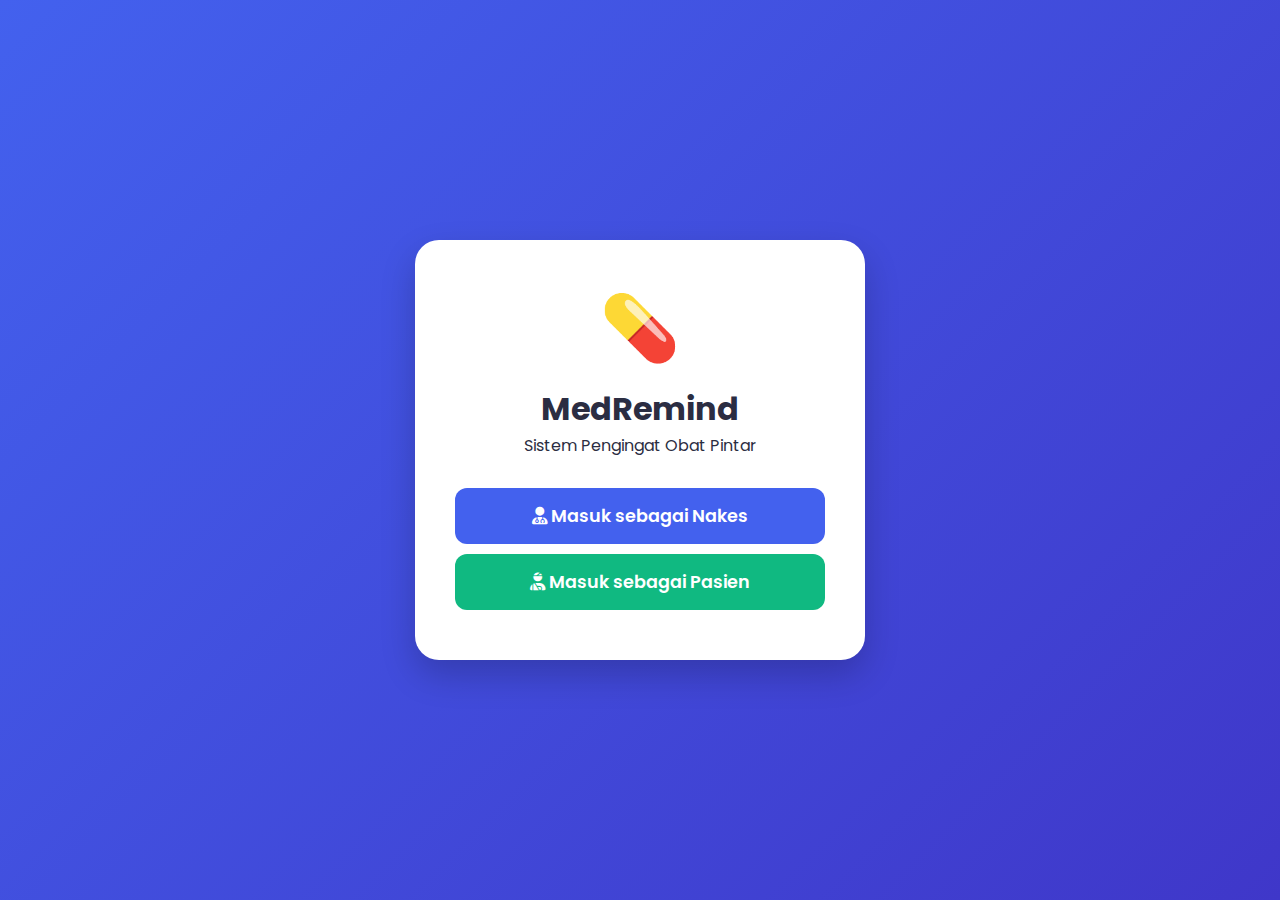
<file: index.html>
<!DOCTYPE html>
<html lang="id">
<head>
    <meta charset="UTF-8">
    <meta name="viewport" content="width=device-width, initial-scale=1.0">
    <title>MedRemind - Aplikasi Pengingat Obat</title>
    <link rel="stylesheet" href="style.css">
    <link href="https://fonts.googleapis.com/css2?family=Poppins:wght@400;600&display=swap" rel="stylesheet">
    <link rel="stylesheet" href="https://cdnjs.cloudflare.com/ajax/libs/font-awesome/6.0.0/css/all.min.css">
</head>
<body>

    <div id="login-page" class="flex-center">
        <div class="login-card fade-in">
            <div class="logo">💊</div>
            <h1>MedRemind</h1>
            <p>Sistem Pengingat Obat Pintar</p>
            <div class="login-options">
                <button class="btn btn-nakes" onclick="login('nakes')">
                    <i class="fas fa-user-md"></i> Masuk sebagai Nakes
                </button>
                <button class="btn btn-pasien" onclick="login('pasien')">
                    <i class="fas fa-user-injured"></i> Masuk sebagai Pasien
                </button>
            </div>
        </div>
    </div>

    <div id="main-container" style="display: none;">
        <nav class="sidebar">
            <div class="sidebar-header">
                <h3>MedRemind</h3>
            </div>
            <ul class="nav-links">
                <li class="active" onclick="switchTab('dashboard')">
                    <i class="fas fa-home"></i> <span>Dashboard</span>
                </li>
                <li id="nav-input" onclick="switchTab('input-obat')">
                    <i class="fas fa-plus-circle"></i> <span>Input Obat</span>
                </li>
                <li onclick="switchTab('jadwal-obat')">
                    <i class="fas fa-calendar-alt"></i> <span>Jadwal Obat</span>
                </li>
                <li onclick="switchTab('riwayat')">
                    <i class="fas fa-history"></i> <span>Riwayat</span>
                </li>
            </ul>
            <div class="sidebar-footer">
                <button class="btn-logout" onclick="logout()">
                    <i class="fas fa-sign-out-alt"></i> Keluar
                </button>
            </div>
        </nav>

        <main class="content">
            <header class="content-header">
                <h2 id="page-title">Dashboard</h2>
                <div class="user-badge" id="user-display">Nakes</div>
            </header>

            <section id="tab-dashboard" class="tab-content active">
                <div class="welcome-card fade-in">
                    <h2 id="welcome-text">Selamat Datang!</h2>
                    <p id="welcome-subtext">Mari kelola kesehatan hari ini.</p>
                </div>
            </section>

            <section id="tab-input-obat" class="tab-content">
                <div class="card fade-in">
                    <h3>Tambah Jadwal Baru</h3>
                    <div class="form-group">
                        <label>Nama Obat</label>
                        <input type="text" id="nama-obat" placeholder="Misal: Amoxicillin">
                    </div>
                    <div class="form-group">
                        <label>Waktu Konsumsi</label>
                        <input type="time" id="waktu-obat">
                    </div>
                    <div class="form-group">
                        <label>Deskripsi/Foto</label>
                        <textarea id="desc-obat" placeholder="Contoh: 1 Tablet setelah makan"></textarea>
                        <input type="file" id="foto-obat">
                    </div>
                    <button class="btn btn-nakes" onclick="addMedication()">Simpan ke Jadwal</button>
                </div>
            </section>

            <section id="tab-jadwal-obat" class="tab-content">
                <div id="medication-list" class="med-grid">
                    </div>
            </section>

            <section id="tab-riwayat" class="tab-content">
                <div class="card fade-in">
                    <div id="history-list">
                        <p class="empty-state">Belum ada aktivitas riwayat.</p>
                    </div>
                </div>
            </section>
        </main>
    </div>

    <script src="main.js"></script>
</body>
</html>
</file>
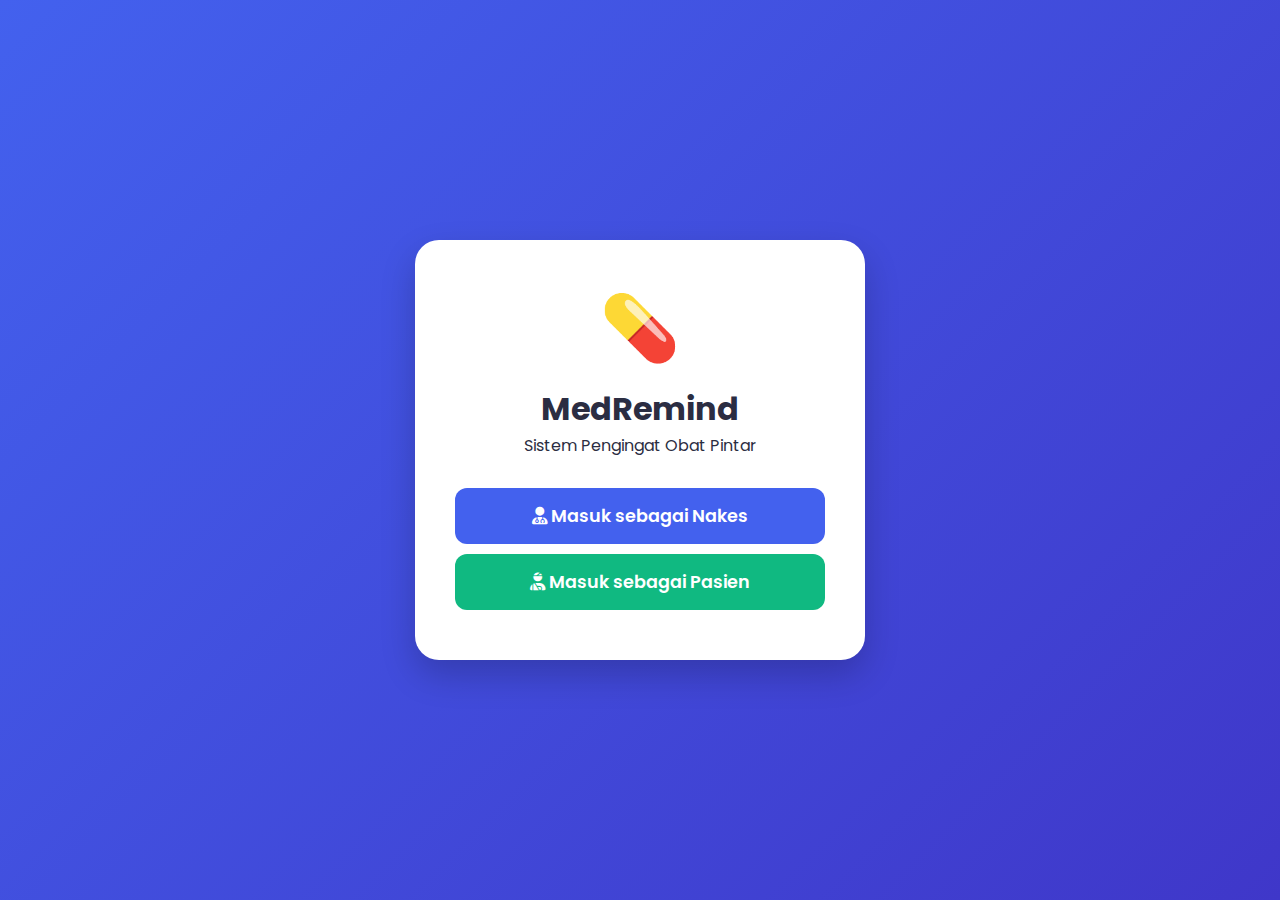
<file: UI APPL/index.html>
<!DOCTYPE html>
<html lang="id">
<head>
    <meta charset="UTF-8">
    <meta name="viewport" content="width=device-width, initial-scale=1.0">
    <title>MedRemind - Aplikasi Pengingat Obat</title>
    <link rel="stylesheet" href="pengingatobat.css">
    <link href="https://fonts.googleapis.com/css2?family=Poppins:wght@400;600&display=swap" rel="stylesheet">
    <link rel="stylesheet" href="https://cdnjs.cloudflare.com/ajax/libs/font-awesome/6.0.0/css/all.min.css">
</head>
<body>

    <div id="login-page" class="flex-center">
        <div class="login-card fade-in">
            <div class="logo">💊</div>
            <h1>MedRemind</h1>
            <p>Sistem Pengingat Obat Pintar</p>
            <div class="login-options">
                <button class="btn btn-nakes" onclick="login('nakes')">
                    <i class="fas fa-user-md"></i> Masuk sebagai Nakes
                </button>
                <button class="btn btn-pasien" onclick="login('pasien')">
                    <i class="fas fa-user-injured"></i> Masuk sebagai Pasien
                </button>
            </div>
        </div>
    </div>

    <div id="main-container" style="display: none;">
        <nav class="sidebar">
            <div class="sidebar-header">
                <h3>MedRemind</h3>
            </div>
            <ul class="nav-links">
                <li class="active" onclick="switchTab('dashboard')">
                    <i class="fas fa-home"></i> <span>Dashboard</span>
                </li>
                <li id="nav-input" onclick="switchTab('input-obat')">
                    <i class="fas fa-plus-circle"></i> <span>Input Obat</span>
                </li>
                <li onclick="switchTab('jadwal-obat')">
                    <i class="fas fa-calendar-alt"></i> <span>Jadwal Obat</span>
                </li>
                <li onclick="switchTab('riwayat')">
                    <i class="fas fa-history"></i> <span>Riwayat</span>
                </li>
            </ul>
            <div class="sidebar-footer">
                <button class="btn-logout" onclick="logout()">
                    <i class="fas fa-sign-out-alt"></i> Keluar
                </button>
            </div>
        </nav>

        <main class="content">
            <header class="content-header">
                <h2 id="page-title">Dashboard</h2>
                <div class="user-badge" id="user-display">Nakes</div>
            </header>

            <section id="tab-dashboard" class="tab-content active">
                <div class="welcome-card fade-in">
                    <h2 id="welcome-text">Selamat Datang!</h2>
                    <p id="welcome-subtext">Mari kelola kesehatan hari ini.</p>
                </div>
            </section>

            <section id="tab-input-obat" class="tab-content">
                <div class="card fade-in">
                    <h3>Tambah Jadwal Baru</h3>
                    <div class="form-group">
                        <label>Nama Obat</label>
                        <input type="text" id="nama-obat" placeholder="Misal: Amoxicillin">
                    </div>
                    <div class="form-group">
                        <label>Waktu Konsumsi</label>
                        <input type="time" id="waktu-obat">
                    </div>
                    <div class="form-group">
                        <label>Deskripsi/Foto</label>
                        <textarea id="desc-obat" placeholder="Contoh: 1 Tablet setelah makan"></textarea>
                        <input type="file" id="foto-obat">
                    </div>
                    <button class="btn btn-nakes" onclick="addMedication()">Simpan ke Jadwal</button>
                </div>
            </section>

            <section id="tab-jadwal-obat" class="tab-content">
                <div id="medication-list" class="med-grid">
                    </div>
            </section>

            <section id="tab-riwayat" class="tab-content">
                <div class="card fade-in">
                    <div id="history-list">
                        <p class="empty-state">Belum ada aktivitas riwayat.</p>
                    </div>
                </div>
            </section>
        </main>
    </div>

    <script src="main.js"></script>
</body>
</html>
</file>
<file: style.css>
:root {
    --primary: #4361ee;
    --secondary: #3f37c9;
    --success: #4cc9f0;
    --danger: #f72585;
    --bg-light: #f8f9fc;
    --sidebar-width: 260px;
    --text-main: #2b2d42;
}

* { margin: 0; padding: 0; box-sizing: border-box; font-family: 'Poppins', sans-serif; }

body { background: var(--bg-light); color: var(--text-main); }

.flex-center { display: flex; justify-content: center; align-items: center; min-height: 100vh; }

/* Login Page */
#login-page { background: linear-gradient(135deg, var(--primary), var(--secondary)); }
.login-card { 
    background: white; padding: 40px; border-radius: 24px; 
    text-align: center; width: 90%; max-width: 450px; 
    box-shadow: 0 15px 35px rgba(0,0,0,0.2);
}
.logo { font-size: 4rem; margin-bottom: 10px; }
.login-options { margin-top: 30px; }

/* Dashboard Layout */
#main-container { display: flex; min-height: 100vh; }

/* Sidebar */
.sidebar {
    width: var(--sidebar-width);
    background: white;
    padding: 30px 20px;
    display: flex;
    flex-direction: column;
    border-right: 1px solid #e0e0e0;
    position: fixed;
    height: 100vh;
}
.sidebar-header h3 { color: var(--primary); font-weight: 600; margin-bottom: 40px; text-align: center; }
.nav-links { list-style: none; flex-grow: 1; }
.nav-links li { 
    padding: 15px 20px; border-radius: 12px; margin-bottom: 8px; 
    cursor: pointer; transition: 0.3s; color: #718096; display: flex; align-items: center; gap: 15px;
}
.nav-links li i { font-size: 1.2rem; }
.nav-links li:hover, .nav-links li.active { background: #f0f4ff; color: var(--primary); }

.btn-logout { 
    width: 100%; padding: 12px; border: none; border-radius: 10px; 
    background: #fff0f3; color: var(--danger); font-weight: 600; cursor: pointer;
}

/* Main Content */
.content { margin-left: var(--sidebar-width); flex-grow: 1; padding: 40px; }
.content-header { display: flex; justify-content: space-between; align-items: center; margin-bottom: 30px; }
.user-badge { background: var(--primary); color: white; padding: 5px 15px; border-radius: 20px; font-size: 0.9rem; }

/* Card & Tabs */
.tab-content { display: none; }
.tab-content.active { display: block; }
.card { background: white; padding: 30px; border-radius: 20px; box-shadow: 0 4px 12px rgba(0,0,0,0.05); }

/* Form */
.form-group { margin-bottom: 20px; }
.form-group label { display: block; margin-bottom: 8px; font-weight: 600; }
input, textarea { 
    width: 100%; padding: 15px; border: 2px solid #edf2f7; 
    border-radius: 12px; font-size: 1rem; outline: none; transition: 0.3s;
}
input:focus { border-color: var(--primary); }

/* Medication List Grid */
.med-grid { display: grid; grid-template-columns: repeat(auto-fill, minmax(300px, 1fr)); gap: 20px; }
.med-card { 
    background: white; padding: 25px; border-radius: 20px; 
    border-left: 10px solid var(--primary); box-shadow: 0 4px 10px rgba(0,0,0,0.05);
}
.med-card h3 { font-size: 1.5rem; margin-bottom: 5px; }

/* Buttons */
.btn { 
    width: 100%; padding: 15px; border: none; border-radius: 12px; 
    font-size: 1.1rem; font-weight: 600; cursor: pointer; margin-bottom: 10px;
}
.btn-nakes { background: var(--primary); color: white; }
.btn-pasien { background: #10b981; color: white; }

/* Animation */
.fade-in { animation: fadeIn 0.5s ease; }
@keyframes fadeIn { from { opacity: 0; transform: translateY(10px); } to { opacity: 1; transform: translateY(0); } }

@media (max-width: 768px) {
    .sidebar { width: 80px; padding: 20px 10px; }
    .sidebar span, .sidebar-header h3 { display: none; }
    .content { margin-left: 80px; padding: 20px; }
}
</file>
<file: UI APPL/pengingatobat.css>
:root {
    --primary: #4361ee;
    --secondary: #3f37c9;
    --success: #4cc9f0;
    --danger: #f72585;
    --bg-light: #f8f9fc;
    --sidebar-width: 260px;
    --text-main: #2b2d42;
}

* { margin: 0; padding: 0; box-sizing: border-box; font-family: 'Poppins', sans-serif; }

body { background: var(--bg-light); color: var(--text-main); }

.flex-center { display: flex; justify-content: center; align-items: center; min-height: 100vh; }

/* Login Page */
#login-page { background: linear-gradient(135deg, var(--primary), var(--secondary)); }
.login-card { 
    background: white; padding: 40px; border-radius: 24px; 
    text-align: center; width: 90%; max-width: 450px; 
    box-shadow: 0 15px 35px rgba(0,0,0,0.2);
}
.logo { font-size: 4rem; margin-bottom: 10px; }
.login-options { margin-top: 30px; }

/* Dashboard Layout */
#main-container { display: flex; min-height: 100vh; }

/* Sidebar */
.sidebar {
    width: var(--sidebar-width);
    background: white;
    padding: 30px 20px;
    display: flex;
    flex-direction: column;
    border-right: 1px solid #e0e0e0;
    position: fixed;
    height: 100vh;
}
.sidebar-header h3 { color: var(--primary); font-weight: 600; margin-bottom: 40px; text-align: center; }
.nav-links { list-style: none; flex-grow: 1; }
.nav-links li { 
    padding: 15px 20px; border-radius: 12px; margin-bottom: 8px; 
    cursor: pointer; transition: 0.3s; color: #718096; display: flex; align-items: center; gap: 15px;
}
.nav-links li i { font-size: 1.2rem; }
.nav-links li:hover, .nav-links li.active { background: #f0f4ff; color: var(--primary); }

.btn-logout { 
    width: 100%; padding: 12px; border: none; border-radius: 10px; 
    background: #fff0f3; color: var(--danger); font-weight: 600; cursor: pointer;
}

/* Main Content */
.content { margin-left: var(--sidebar-width); flex-grow: 1; padding: 40px; }
.content-header { display: flex; justify-content: space-between; align-items: center; margin-bottom: 30px; }
.user-badge { background: var(--primary); color: white; padding: 5px 15px; border-radius: 20px; font-size: 0.9rem; }

/* Card & Tabs */
.tab-content { display: none; }
.tab-content.active { display: block; }
.card { background: white; padding: 30px; border-radius: 20px; box-shadow: 0 4px 12px rgba(0,0,0,0.05); }

/* Form */
.form-group { margin-bottom: 20px; }
.form-group label { display: block; margin-bottom: 8px; font-weight: 600; }
input, textarea { 
    width: 100%; padding: 15px; border: 2px solid #edf2f7; 
    border-radius: 12px; font-size: 1rem; outline: none; transition: 0.3s;
}
input:focus { border-color: var(--primary); }

/* Medication List Grid */
.med-grid { display: grid; grid-template-columns: repeat(auto-fill, minmax(300px, 1fr)); gap: 20px; }
.med-card { 
    background: white; padding: 25px; border-radius: 20px; 
    border-left: 10px solid var(--primary); box-shadow: 0 4px 10px rgba(0,0,0,0.05);
}
.med-card h3 { font-size: 1.5rem; margin-bottom: 5px; }

/* Buttons */
.btn { 
    width: 100%; padding: 15px; border: none; border-radius: 12px; 
    font-size: 1.1rem; font-weight: 600; cursor: pointer; margin-bottom: 10px;
}
.btn-nakes { background: var(--primary); color: white; }
.btn-pasien { background: #10b981; color: white; }

/* Animation */
.fade-in { animation: fadeIn 0.5s ease; }
@keyframes fadeIn { from { opacity: 0; transform: translateY(10px); } to { opacity: 1; transform: translateY(0); } }

@media (max-width: 768px) {
    .sidebar { width: 80px; padding: 20px 10px; }
    .sidebar span, .sidebar-header h3 { display: none; }
    .content { margin-left: 80px; padding: 20px; }
}
</file>
